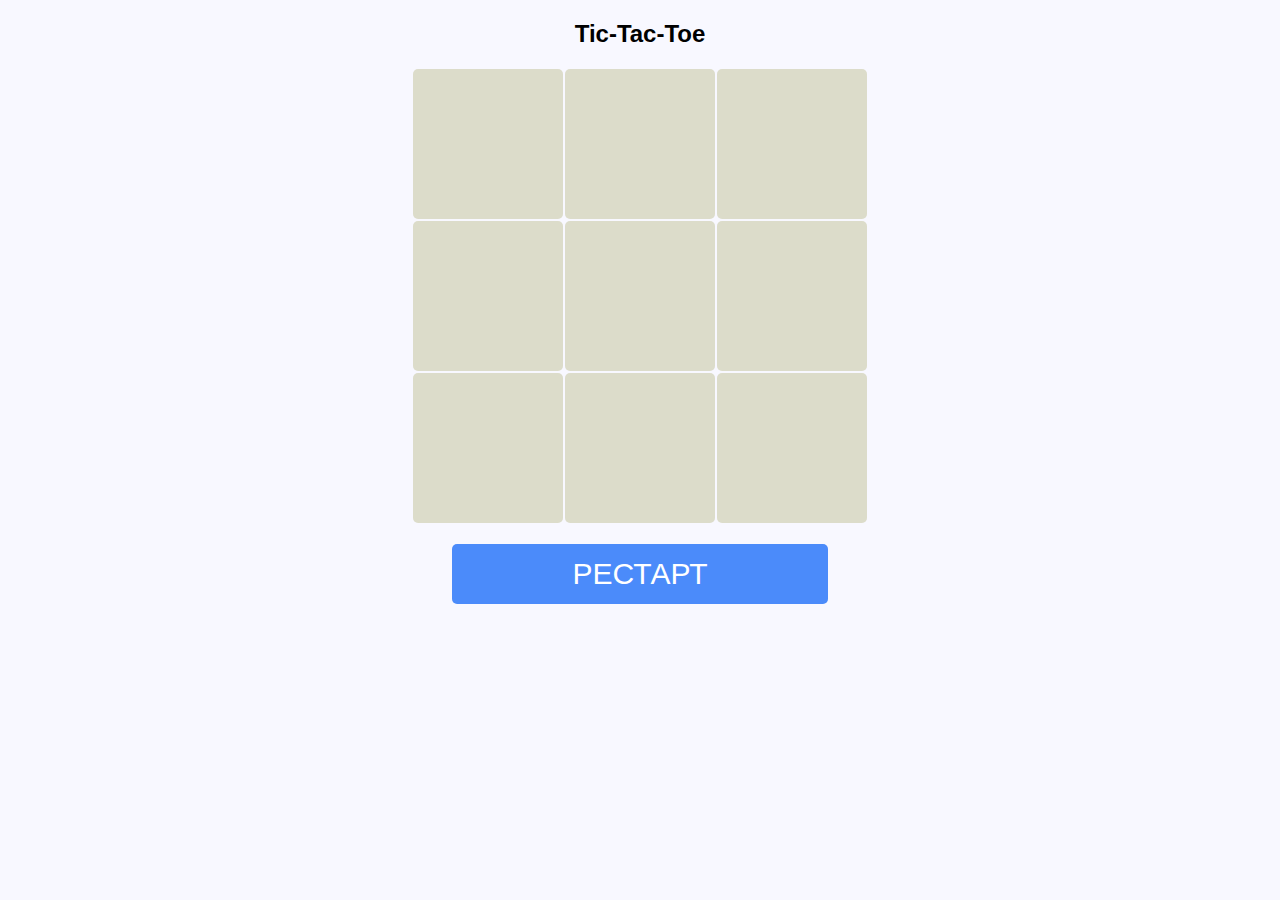
<file: index.html>
<!DOCTYPE html>
<html lang="en">
<head>
	<meta charset="UTF-8">
	<meta name="viewport" content="width=device-width, initial-scale=1.0">
	<title>TIC-TAC-TOE</title>
	<link rel="stylesheet" href="styles.css">
</head>
<body>
<h2>Tic-Tac-Toe</h2>
<div id="gameContainer">
	<div id="winScreen" class="hidden">
		<span id="winMessage"></span>
		<div>
			<img src="slime.gif" alt="slime" id="slime"/>
			<div id="quote">Натисніть 'рестарт' для продовження</div>
		</div>
	</div>
	<div id="board">
		<div class="row">
			<div class="tile" id="t1"></div>
			<div class="tile" id="t2"></div>
			<div class="tile" id="t3"></div>
		</div>
		<div class="row">
			<div class="tile" id="t4"></div>
			<div class="tile" id="t5"></div>
			<div class="tile" id="t6"></div>
		</div>
		<div class="row">
			<div class="tile" id="t7"></div>
			<div class="tile" id="t8"></div>
			<div class="tile" id="t9"></div>
		</div>
	</div>
	<div class="restart" onclick="restartGame()">РЕСТАРТ</div>
</div>
<script src="script.js"></script>
</body>
</html>
</file>
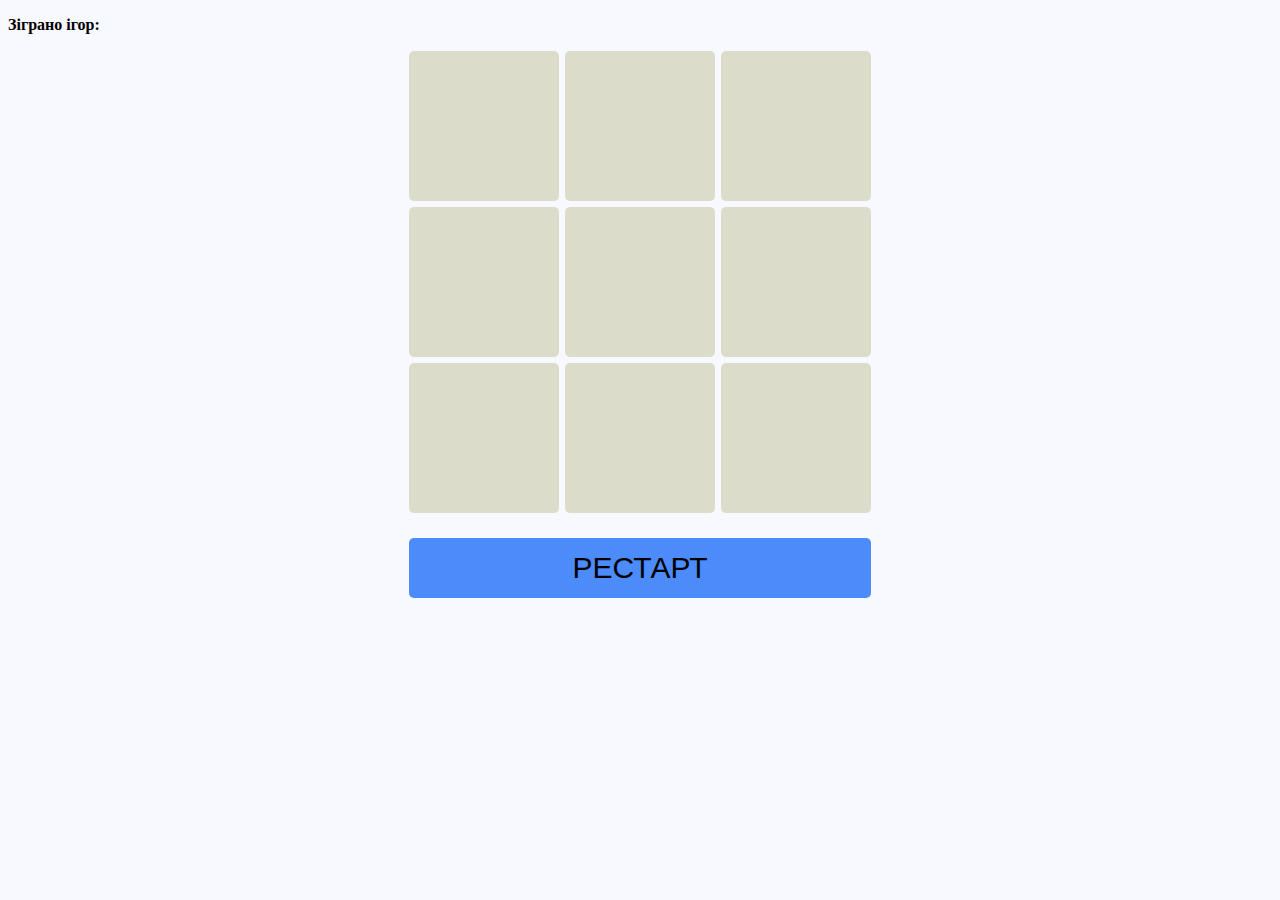
<file: index (1).html>
<!DOCTYPE html>
<html lang="en">
<head>
	<meta charset="UTF-8">
	<meta name="viewport" content="width=500px, user-scalable=no">
	<title>TIC-TAC-TOE</title>
	<style>
		body{
			background: ghostwhite;
		}
		.tile{
			display: inline-block;
			height: 150px;
			width: 150px;
			border-radius: 5px;
			background: #DCDCCA;
			margin: 1px;
		}
		.row{
			display: block;
		}
		.restart{
			position: relative;
			right: 0;
			left: 0;
			margin-top: 20px;
			border-radius: 5px;
			width: 462px;
			height: 60px;
			background: #4B8BFA;
			font-family: 'Arial', sans-serif;
			line-height: 60px;
			font-size: 30px;
		}
		.restart:hover{
			cursor: pointer;
			background: #A6C4F7;
			color: #292929;
		}

		.tile:hover{
		    cursor: pointer;
		}

		#container{
			position: absolute;
			margin: auto;
			left: 0;
			right: 0;
			margin-top: 1px;
			width: 462px;
			height: 462px;
			opacity: 0.8;
			background: #F23F51;
			font-family: 'Arial', sans-serif;
			font-size: 80px;
			vertical-align: middle;
			color: black;
			border-radius: 5px;
		}
		#container span{
			display: table-cell;
			height: 462px;
			vertical-align: middle;
		}
		#container span:hover{
			cursor: default;
		}
		#shadow{
			position: absolute;
			display: none;
			margin: auto;
			right: 0;
			left: 0;
			top: 415px;
			height: 15px;
			width: 65px;
			background: black;
			opacity: 0.15;
			border-radius: 50%;
		}
		#slime{
			display: none;
			position: absolute;
			margin: auto;
			right: 0;
			left: 0;
			top: 340px;
		}
		#quote{
			display: none;
			position: absolute;
			min-height: 38px;
			width: 150px;
			border-radius: 10px;
			background: #FFFFA3;
			font-family: Arial, sans-serif;
			font-size: 16px;
			padding: 5px;
			margin: auto;
			right: 0;
			left: 240px;
			top: 360px;
		}
		#quote::after{
			content: '';
			position: absolute;
			left: -20px;
			top: 19px;
			border: 10px solid transparent;
			border-right: 10px solid #FFFFA3;

		}
	</style>
</head>
<body>
<p > <strong>Зіграно ігор: <?php print $totalgames; ?> </strong></p>
	<center>
		<div id="container">
			<span>ЧЕРВОНІ ВИГРАЛИ
			</span>
		</div>
		<div id="shadow"></div>
		<img src="slime.gif" alt="slime" id="slime">
		<div id="quote">Натисніть 'рестарт' для продовження</div>

			<div class="row">
				<div class="tile" id="t1"></div>
				<div class="tile" id="t2"></div>
				<div class="tile" id="t3"></div>
			</div>
			<div class="row">
				<div class="tile" id="t4"></div>
				<div class="tile" id="t5"></div>
				<div class="tile" id="t6"></div>
			</div>
			<div class="row">
				<div class="tile" id="t7"></div>
				<div class="tile" id="t8"></div>
				<div class="tile" id="t9"></div>
			</div>
		<div class="restart" onclick="restart()">РЕСТАРТ</div>
</center>
</body>
<script src = "Counter.js"> </script>
</html>
</file>
<file: styles.css>
body {
    background: ghostwhite;
    font-family: 'Arial', sans-serif;
    text-align: center;
}

.tile {
    display: inline-block;
    height: 20vh;
    width: 20vh;
    max-height: 150px;
    max-width: 150px;
    border-radius: 5px;
    background: #DCDCCA;
    margin: 1px;
    vertical-align: top;
}

.tile:hover {
    cursor: pointer;
}

.row {
    display: flex;
    justify-content: center;
}

.restart {
    margin-top: 20px;
    border-radius: 5px;
    width: 80%;
    max-width: 23.5rem;
    height: 60px;
    background: #4B8BFA;
    line-height: 60px;
    font-size: 30px;
    color: white;
    cursor: pointer;
}

.restart:hover {
    background: #A6C4F7;
    color: #292929;
}

#gameContainer {
    position: relative;
    display: flex;
    flex-direction: column;
    align-items: center;
}

#slime {
    min-width: 3rem;
    margin-right: .5rem;
}

#winScreen > div {
    display: flex;
    align-items: center;
}

#quote {
    display: block;
    min-height: 38px;
    width: 150px;
    border-radius: 10px;
    background: #FFFFA3;
    font-size: 16px;
    padding: 5px;
    position: relative;
    top: 0;
    left: 0;
}

#quote::after {
    content: '';
    position: absolute;
    left: -20px;
    top: 50%;
    transform: translateY(-50%);
    border: 10px solid transparent;
    border-right: 10px solid #FFFFA3;
}

#winScreen {
    position: absolute;
    top: 0;
    left: 0;
    right: 0;
    margin: auto;
    align-items: center;
    justify-content: center;
    border-radius: .5rem;
    flex-direction: column;
}

#winScreen span {
    font-size: 3rem;
}

.hidden {
    display: none;
}

@media only screen and (max-width: 400px) {
    .tile {
        height: 15vh;
        width: 15vh;
    }

    .restart {
        font-size: 20px;
        height: 40px;
        line-height: 40px;
    }

    #winScreen span {
        font-size: 3vh;
    }
}
</file>
